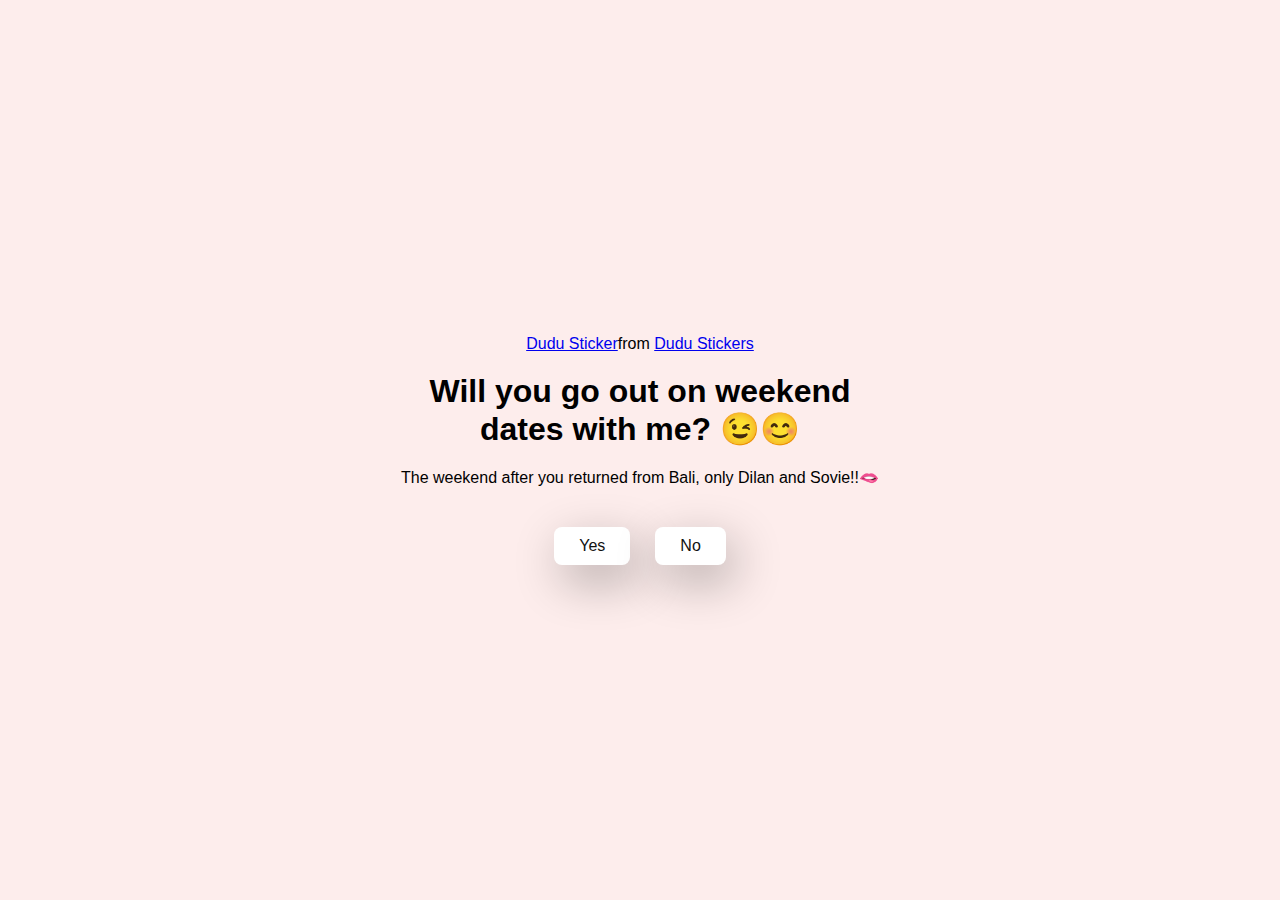
<file: index.html>
<!DOCTYPE html>
<html lang="en">
  <head>
    <meta charset="UTF-8" />
    <meta name="viewport" content="width=device-width, initial-scale=1.0" />
    <title>Ask Him Out</title>

    <link rel="stylesheet" href="./style.css" />
  </head>
  <body>
    <div class="container">
      <div
        class="tenor-gif-embed"
        data-postid="15193177280475281241"
        data-share-method="host"
        data-aspect-ratio="0.75"
        data-width="100%"
      >
        <a href="https://tenor.com/view/dudu-gif-15193177280475281241">Dudu Sticker</a
        >from
        <a href="https://tenor.com/search/dudu-stickers">Dudu Stickers</a>
      </div>
      <script
        type="text/javascript"
        async
        src="https://tenor.com/embed.js"
      ></script>
      <h1>Will you go out on weekend dates with me? 😉😊</h1>
      <p>The weekend after you returned from Bali, only Dilan and Sovie!!🫦 <p>

      <div class="btn">
        <a href="yes.html">Yes</a>
        <a href="no1.html">No</a>
      </div>
    </div>
  </body>
</html>
</file>
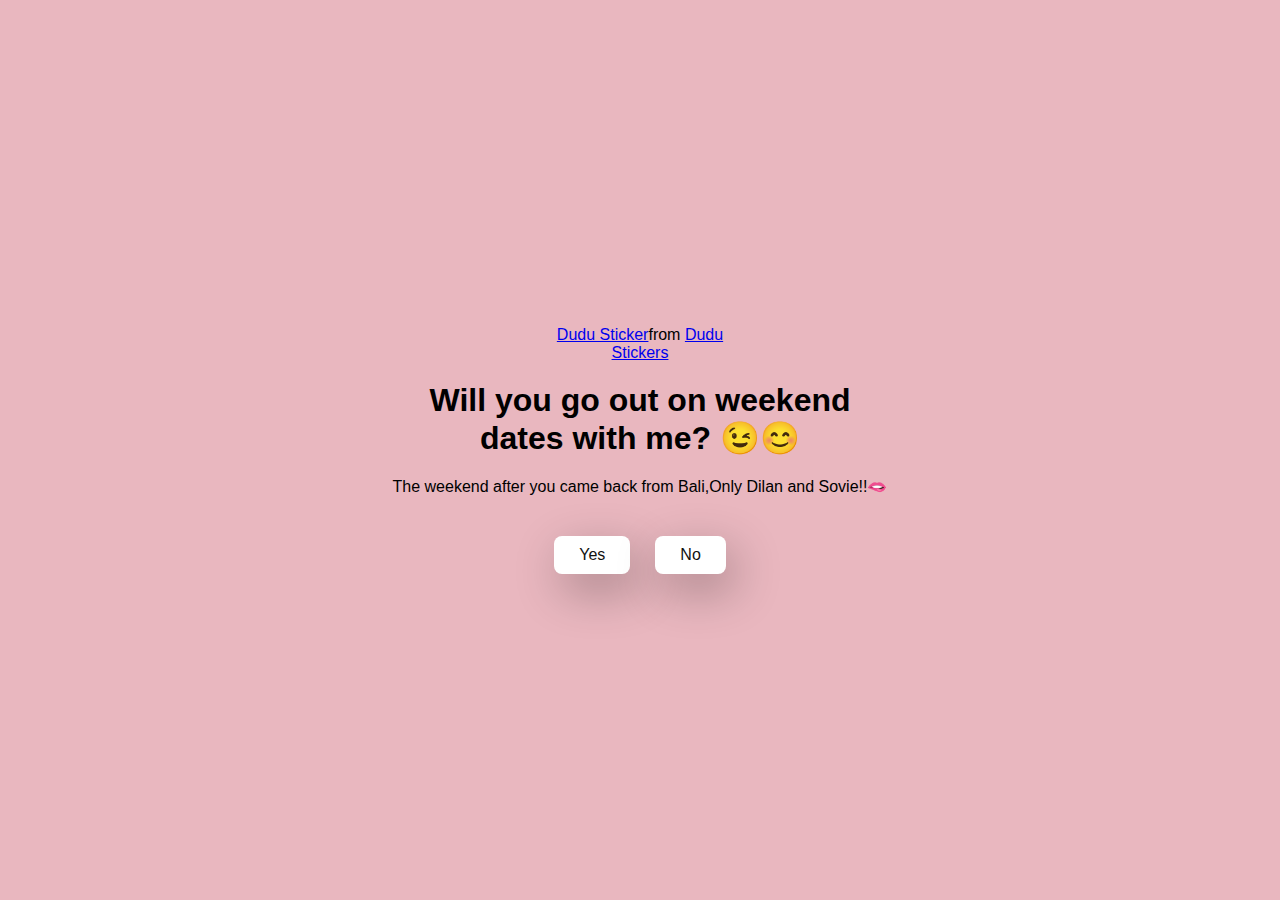
<file: asking/index.html>
<!DOCTYPE html>
<html lang="en">
  <head>
    <meta charset="UTF-8" />
    <meta name="viewport" content="width=device-width, initial-scale=1.0" />
    <title>Ask Him Out</title>

    <link rel="stylesheet" href="./style.css" />
  </head>
  <body>
    <div class="container">
      <div
        class="tenor-gif-embed"
        data-postid="15193177280475281241"
        data-share-method="host"
        data-aspect-ratio="0.75"
        data-width="100%"
      >
        <a href="https://tenor.com/view/dudu-gif-15193177280475281241">Dudu Sticker</a
        >from
        <a href="https://tenor.com/search/dudu-stickers">Dudu Stickers</a>
      </div>
      <script
        type="text/javascript"
        async
        src="https://tenor.com/embed.js"
      ></script>
      <h1>Will you go out on weekend dates with me? 😉😊</h1>
      <p>The weekend after you came back from Bali,Only Dilan and Sovie!!🫦 <p>

      <div class="btn">
        <a href="yes.html">Yes</a>
        <a href="no1.html">No</a>
      </div>
    </div>
  </body>
</html>
</file>
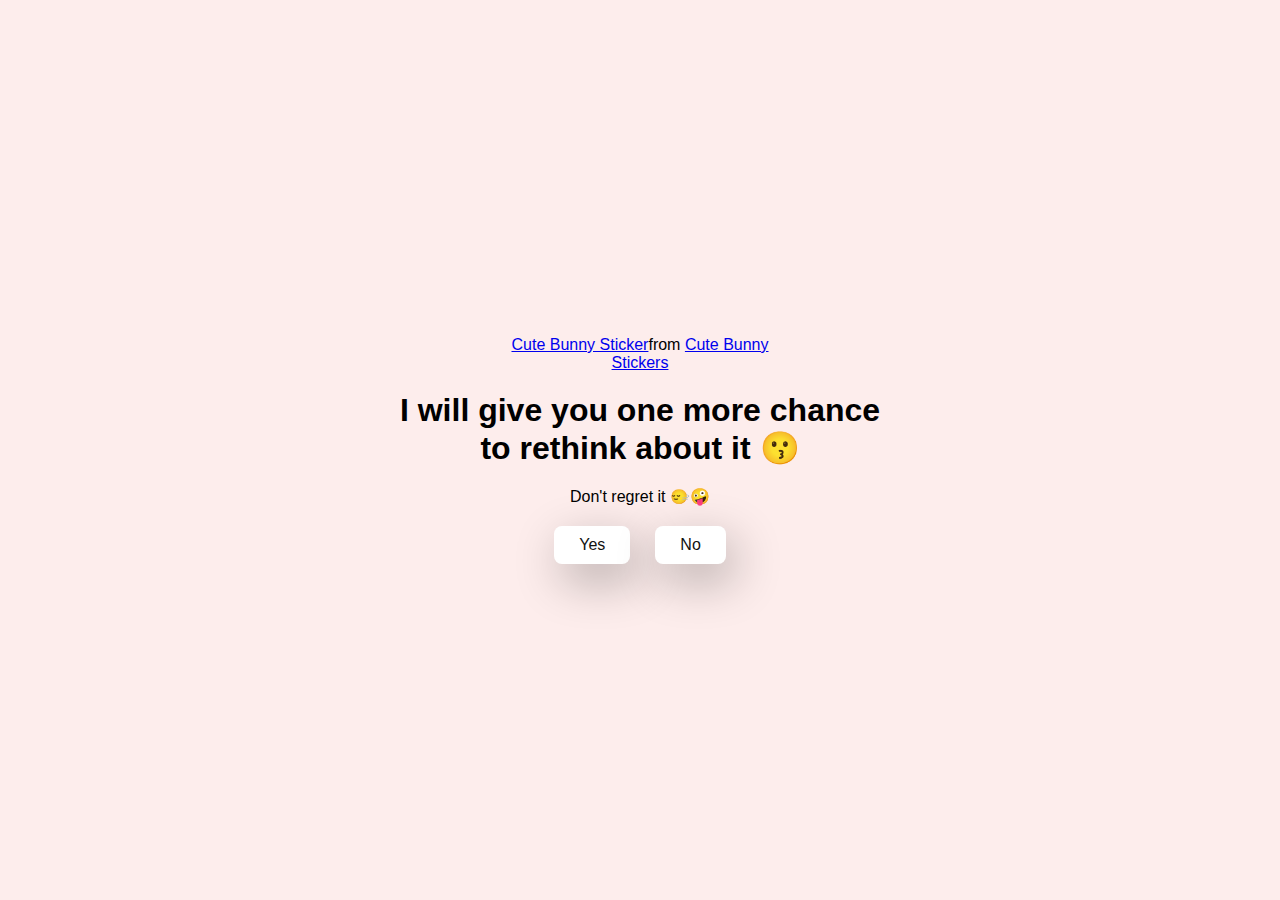
<file: no1.html>
<!DOCTYPE html>
<html lang="en">
  <head>
    <meta charset="UTF-8" />
    <meta name="viewport" content="width=device-width, initial-scale=1.0" />
    <title>Ask Him Out</title>

    <link rel="stylesheet" href="./style.css" />
  </head>
  <body>
    <div class="container">
      <div
        class="tenor-gif-embed"
        data-postid="15760803"
        data-share-method="host"
        data-aspect-ratio="0.75"
        data-width="100%"
      >
        <a href="https://tenor.com/view/cute-bunny-hand-cuddle-feeling-relaxed-gif-15760803">Cute Bunny Sticker</a
        >from
        <a href="https://tenor.com/search/cute-bunny-stickers">Cute Bunny Stickers</a>
      </div>
      <script
        type="text/javascript"
        async
        src="https://tenor.com/embed.js"
      ></script>
      <h1>I will give you one more chance to rethink about it 😗</h1>
      <p>Don't regret it 🙂‍↔️🤪</p>

      <div class="btn">
        <a href="yes.html">Yes</a>
        <a href="no2.html">No</a>
      </div>
    </div>
  </body>
</html>
</file>
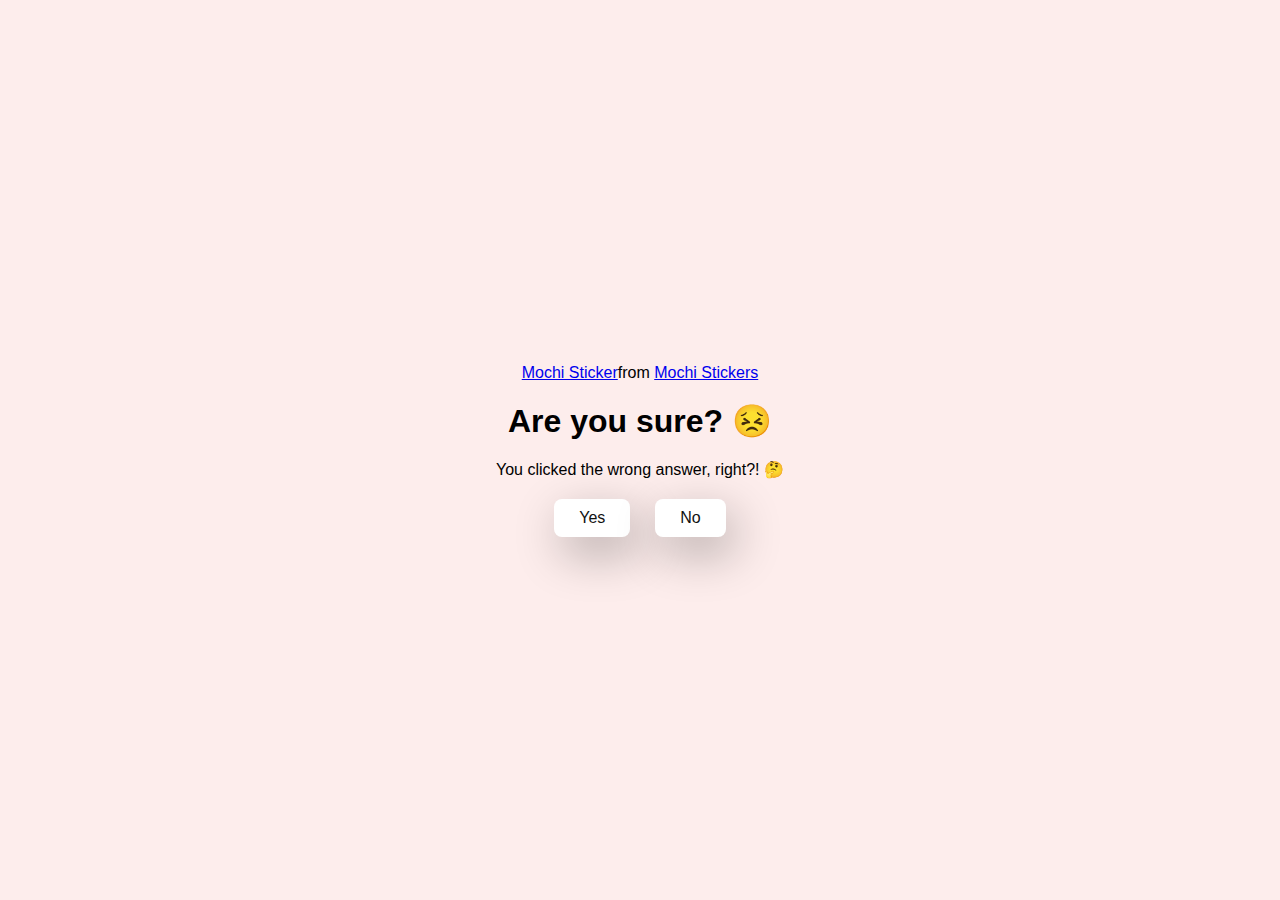
<file: no2.html>
<!DOCTYPE html>
<html lang="en">
  <head>
    <meta charset="UTF-8" />
    <meta name="viewport" content="width=device-width, initial-scale=1.0" />
    <title>Ask Him Out</title>

    <link rel="stylesheet" href="./style.css" />
  </head>
  <body>
    <div class="container">
      <div
        class="tenor-gif-embed"
        data-postid="22050818"
        data-share-method="host"
        data-aspect-ratio="0.75"
        data-width="100%"
        >
        <a href="https://tenor.com/view/mochi-gif-22050818">Mochi Sticker</a
        >from
        <a href="https://tenor.com/search/mochi-stickers">Mochi Stickers</a>
      </div>
      <script
        type="text/javascript"
        async
        src="https://tenor.com/embed.js"
      ></script>

      <h1>Are you sure? 😣</h1>
      <p>You clicked the wrong answer, right?! 🤔</p>

      <div class="btn">
        <a href="yes.html">Yes</a>
        <a href="no3.html">No</a>
      </div>
    </div>
  </body>
</html>
</file>
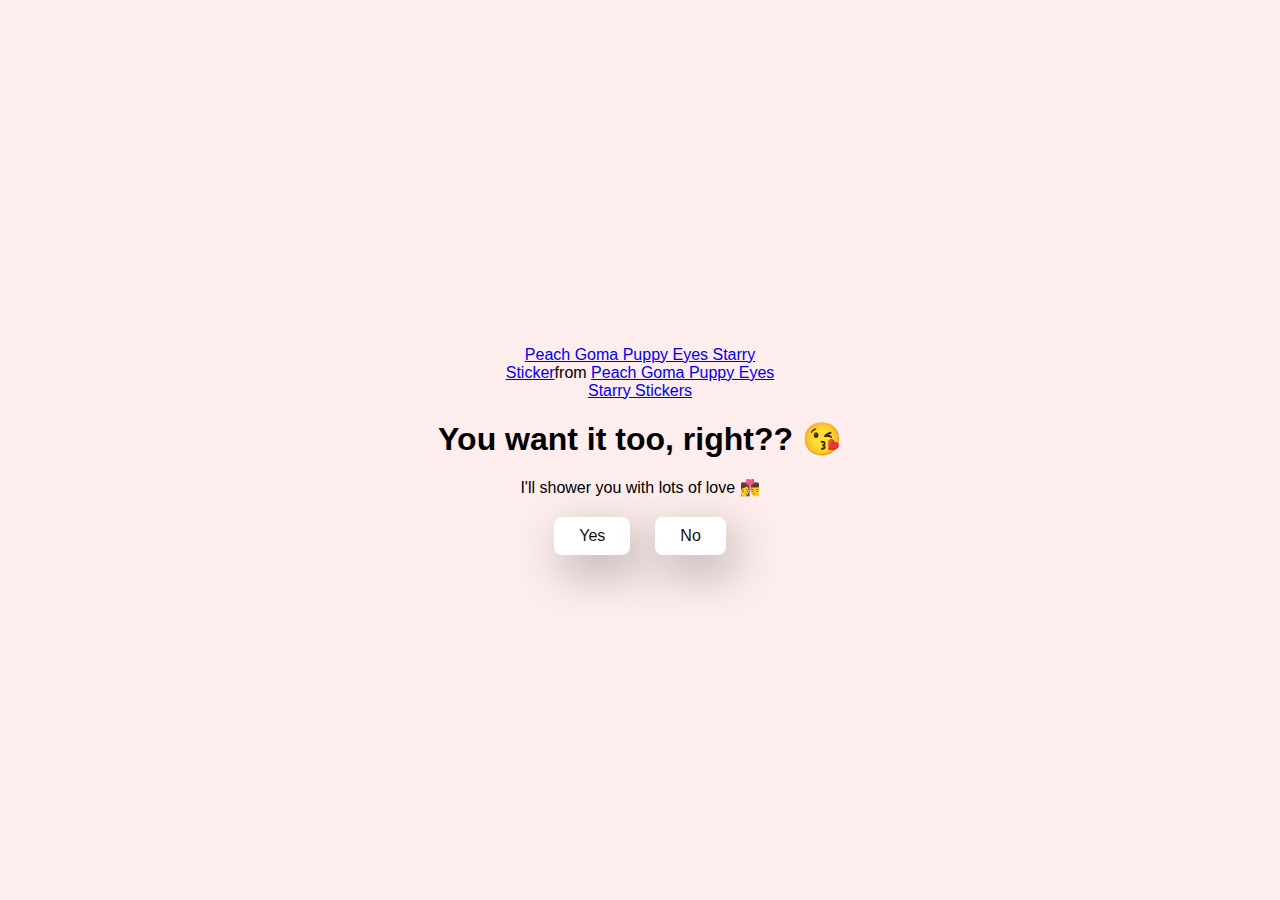
<file: no3.html>
<!DOCTYPE html>
<html lang="en">
  <head>
    <meta charset="UTF-8" />
    <meta name="viewport" content="width=device-width, initial-scale=1.0" />
    <title>Ask Him Out</title>

    <link rel="stylesheet" href="./style.css" />
  </head>
  <body>
    <div class="container">
      <div
        class="tenor-gif-embed"
        data-postid="9576462608094375951"
        data-share-method="host"
        data-aspect-ratio="0.75"
        data-width="100%"
      >
        <a
          href="https://tenor.com/view/peach-goma-puppy-eyes-starry-gif-9576462608094375951"
          >Peach Goma Puppy Eyes Starry Sticker</a
        >from
        <a href="https://tenor.com/search/peach-goma-puppy-eyes-starry-stickers">Peach Goma Puppy Eyes Starry Stickers</a>
      </div>
      <script
        type="text/javascript"
        async
        src="https://tenor.com/embed.js"
      ></script>

      <h1>You want it too, right?? 😘</h1>
      <p>I'll shower you with lots of love 👩‍❤️‍💋‍👨</p>

      <div class="btn">
        <a href="yes.html">Yes</a>
        <a href="no4.html">No</a>
      </div>
    </div>
  </body>
</html>
</file>
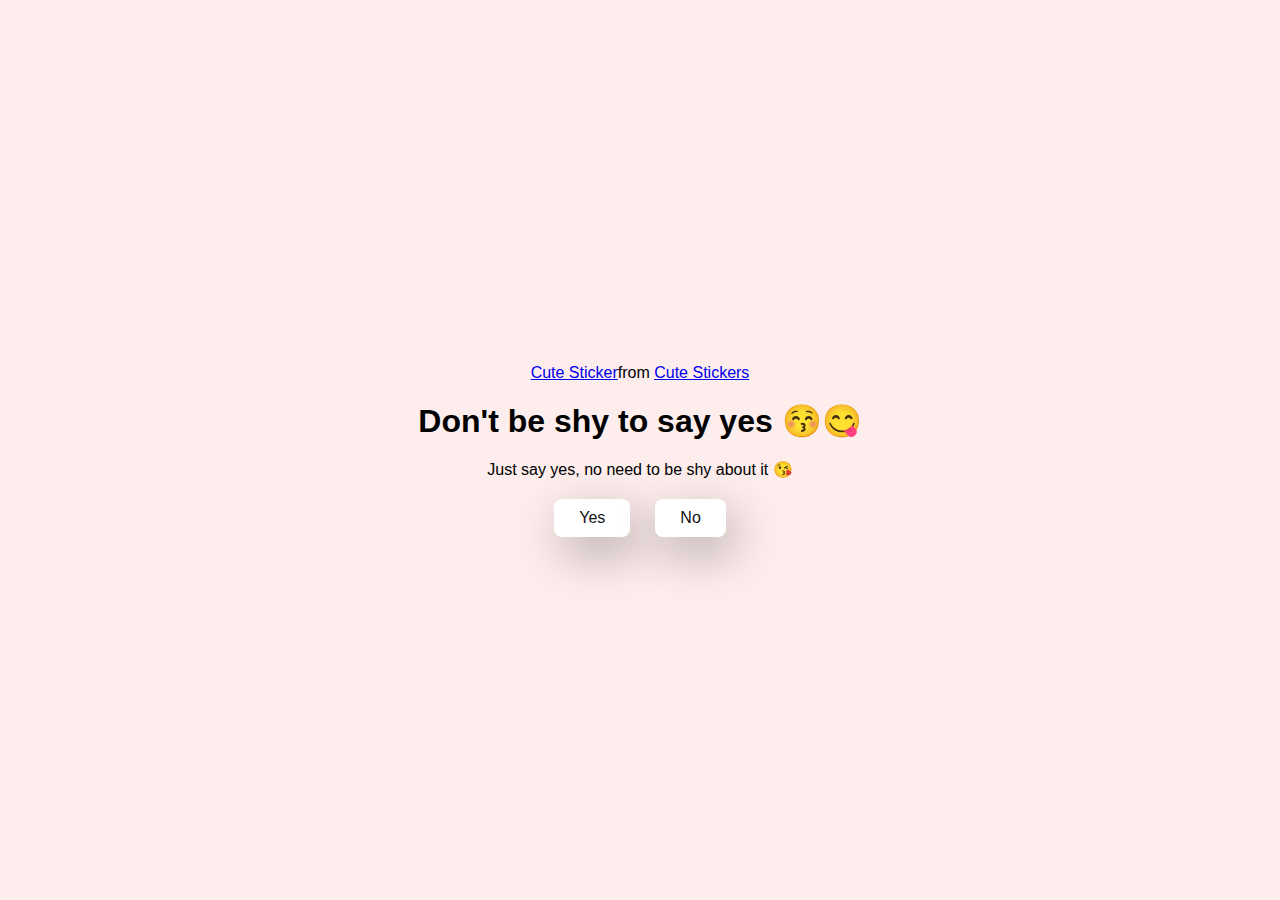
<file: no4.html>
<!DOCTYPE html>
<html lang="en">
  <head>
    <meta charset="UTF-8" />
    <meta name="viewport" content="width=device-width, initial-scale=1.0" />
    <title>Ask Him Out</title>

    <link rel="stylesheet" href="./style.css" />
  </head>
  <body>
    <div class="container">
      <div
        class="tenor-gif-embed"
        data-postid="25266045"
        data-share-method="host"
        data-aspect-ratio="0.75"
        data-width="100%"
      >
        <a
          href="https://tenor.com/view/cute-gif-25266045"
          >Cute Sticker</a
        >from
        <a href="https://tenor.com/search/cute-stickers">Cute Stickers</a>
      </div>
      <script
        type="text/javascript"
        async
        src="https://tenor.com/embed.js"
      ></script>

      <h1>Don't be shy to say yes 😚😋</h1>
      <p>Just say yes, no need to be shy about it 😘</p>

      <div class="btn">
        <a href="yes.html">Yes</a>
        <a href="no5.html">No</a>
      </div>
    </div>
  </body>
</html>
</file>
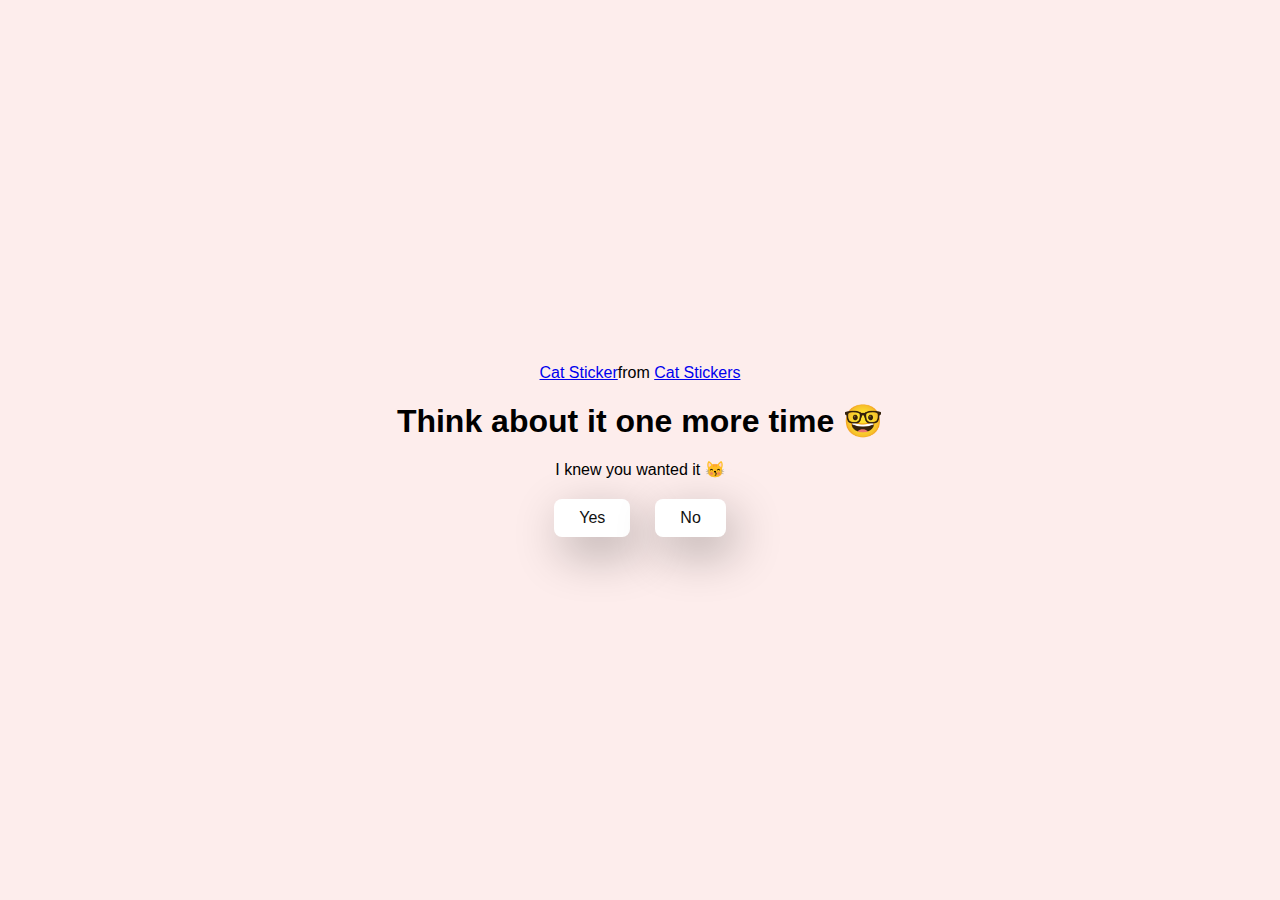
<file: no5.html>
<!DOCTYPE html>
<html lang="en">
  <head>
    <meta charset="UTF-8" />
    <meta name="viewport" content="width=device-width, initial-scale=1.0" />
    <title>Ask Him Out</title>

    <link rel="stylesheet" href="./style.css" />
  </head>
  <body>
    <div class="container">
      <div
        class="tenor-gif-embed"
        data-postid="19513151"
        data-share-method="host"
        data-aspect-ratio="0.75"
        data-width="100%"
      >
        <a
          href="https://tenor.com/view/cat-gif-19513151"
          >Cat Sticker</a
        >from
        <a href="https://tenor.com/search/cat-stickers"
          >Cat Stickers</a
        >
      </div>
      <script
        type="text/javascript"
        async
        src="https://tenor.com/embed.js"
      ></script>

      <h1>Think about it               
        one more time 🤓</h1>
      <p>I knew you wanted it 😽</p>

      <div class="btn">
        <a href="yes.html">Yes</a>
        <a href="#" id="move-random">No</a>
      </div>
    </div>

    <script src="./script.js"></script>
  </body>
</html>
</file>
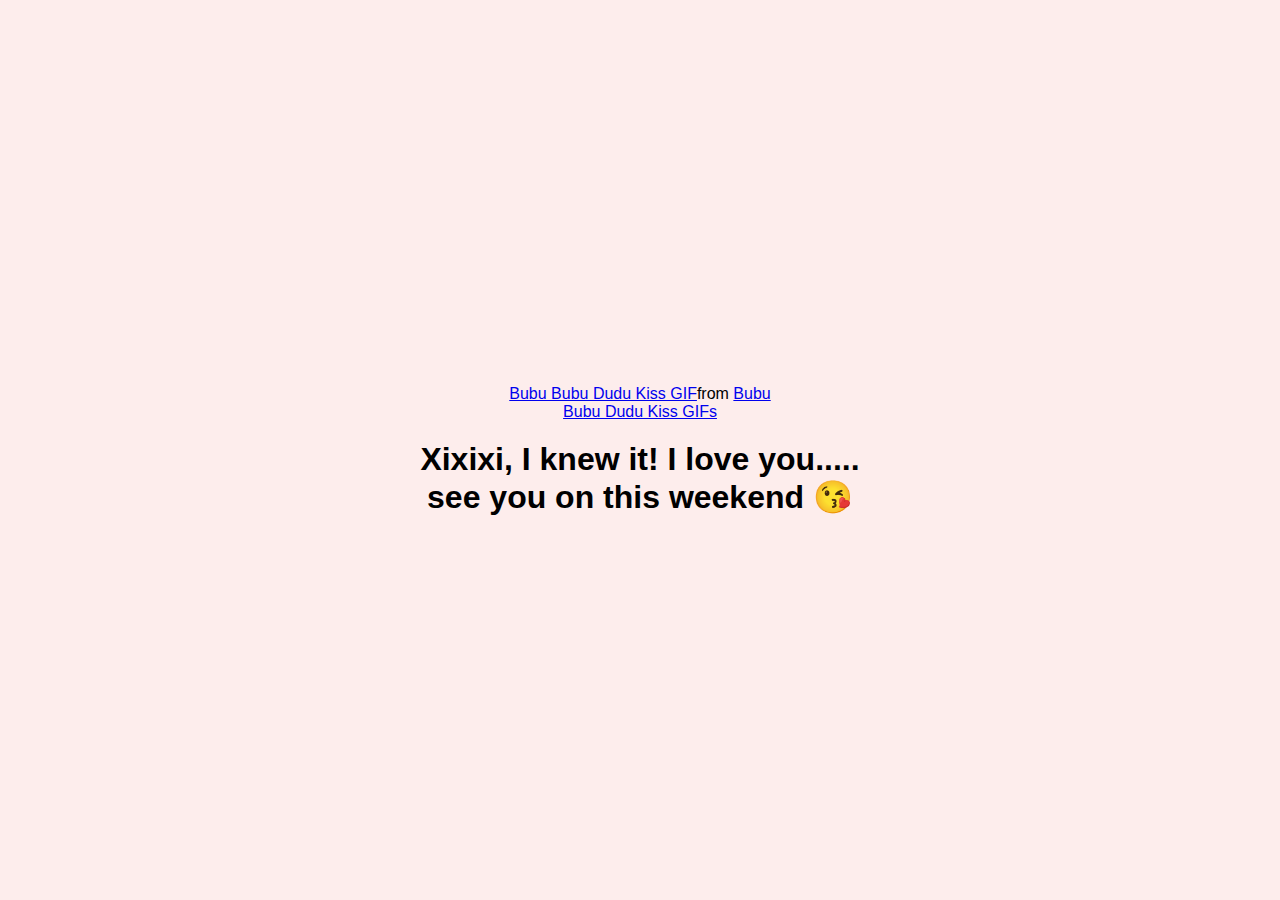
<file: yes.html>
<!DOCTYPE html>
<html lang="en">
  <head>
    <meta charset="UTF-8" />
    <meta name="viewport" content="width=device-width, initial-scale=1.0" />
    <title>Ask Him Out</title>

    <link rel="stylesheet" href="./style.css" />
  </head>
  <body>
    <div class="container">
      <div
        class="tenor-gif-embed"
        data-postid="7549072801185261876"
        data-share-method="host"
        data-aspect-ratio="0.75"
        data-width="100%"
      >
        <a
          href="https://tenor.com/view/bubu-bubu-dudu-kiss-kiss-gif-gif-7549072801185261876"
          >Bubu Bubu Dudu Kiss GIF</a
        >from <a href="https://tenor.com/search/budu-dudu-kiss-gifs">Bubu Bubu Dudu Kiss GIFs</a>
      </div>
      <script
        type="text/javascript"
        async
        src="https://tenor.com/embed.js"
      ></script>
      <h1>Xixixi, I knew it! I love you.....
        see you on this weekend 😘</h1>
    </div>
  </body>
</html>
</file>
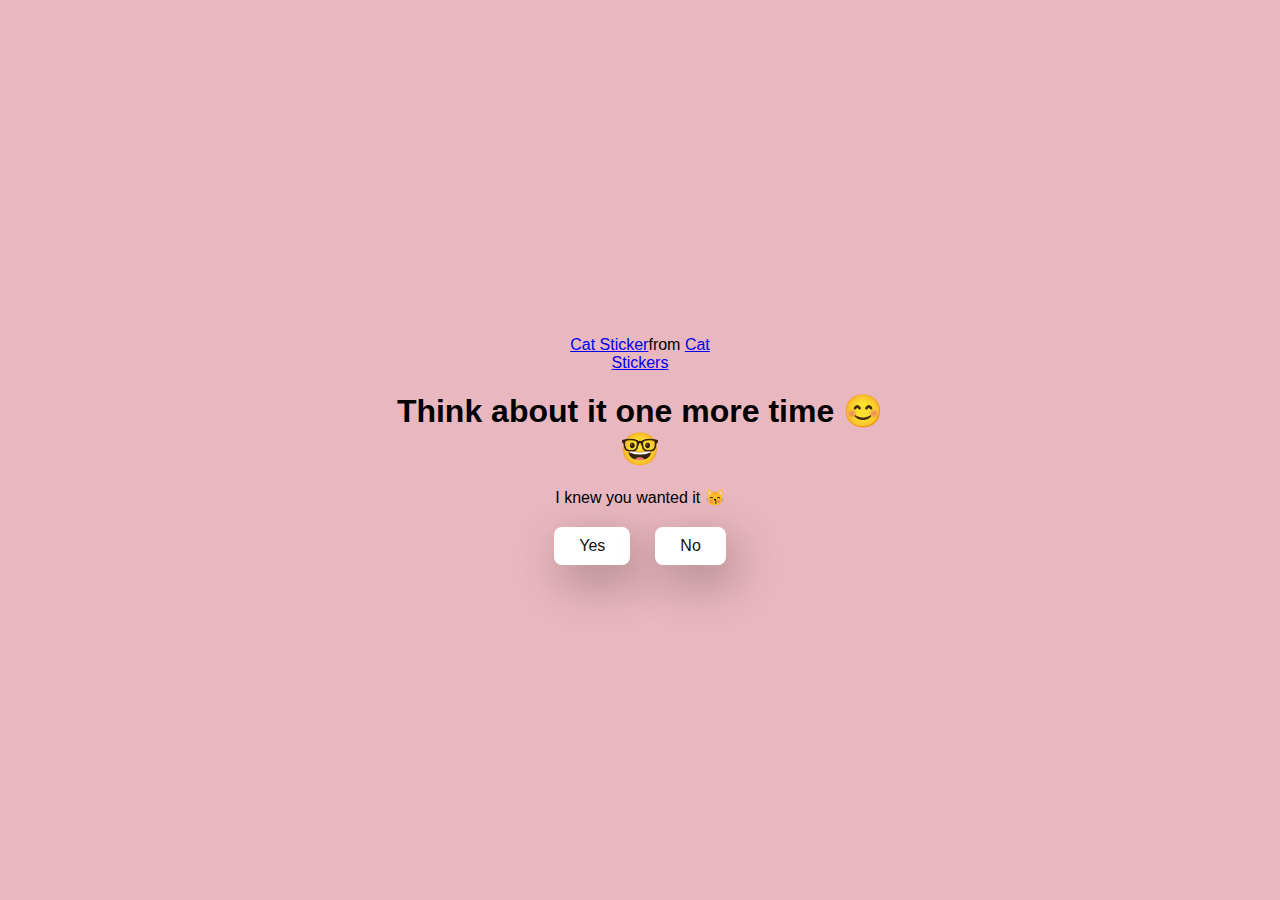
<file: asking/no5.html>
<!DOCTYPE html>
<html lang="en">
  <head>
    <meta charset="UTF-8" />
    <meta name="viewport" content="width=device-width, initial-scale=1.0" />
    <title>Ask Him Out</title>

    <link rel="stylesheet" href="./style.css" />
  </head>
  <body>
    <div class="container">
      <div
        class="tenor-gif-embed"
        data-postid="19513151"
        data-share-method="host"
        data-aspect-ratio="0.75"
        data-width="100%"
      >
        <a
          href="https://tenor.com/view/cat-gif-19513151"
          >Cat Sticker</a
        >from
        <a href="https://tenor.com/search/cat-stickers"
          >Cat Stickers</a
        >
      </div>
      <script
        type="text/javascript"
        async
        src="https://tenor.com/embed.js"
      ></script>

      <h1>Think about it one more time 😊🤓</h1>
      <p>I knew you wanted it 😽</p>

      <div class="btn">
        <a href="yes.html">Yes</a>
        <a href="#" id="move-random">No</a>
      </div>
    </div>

    <script src="./script.js"></script>
  </body>
</html>
</file>
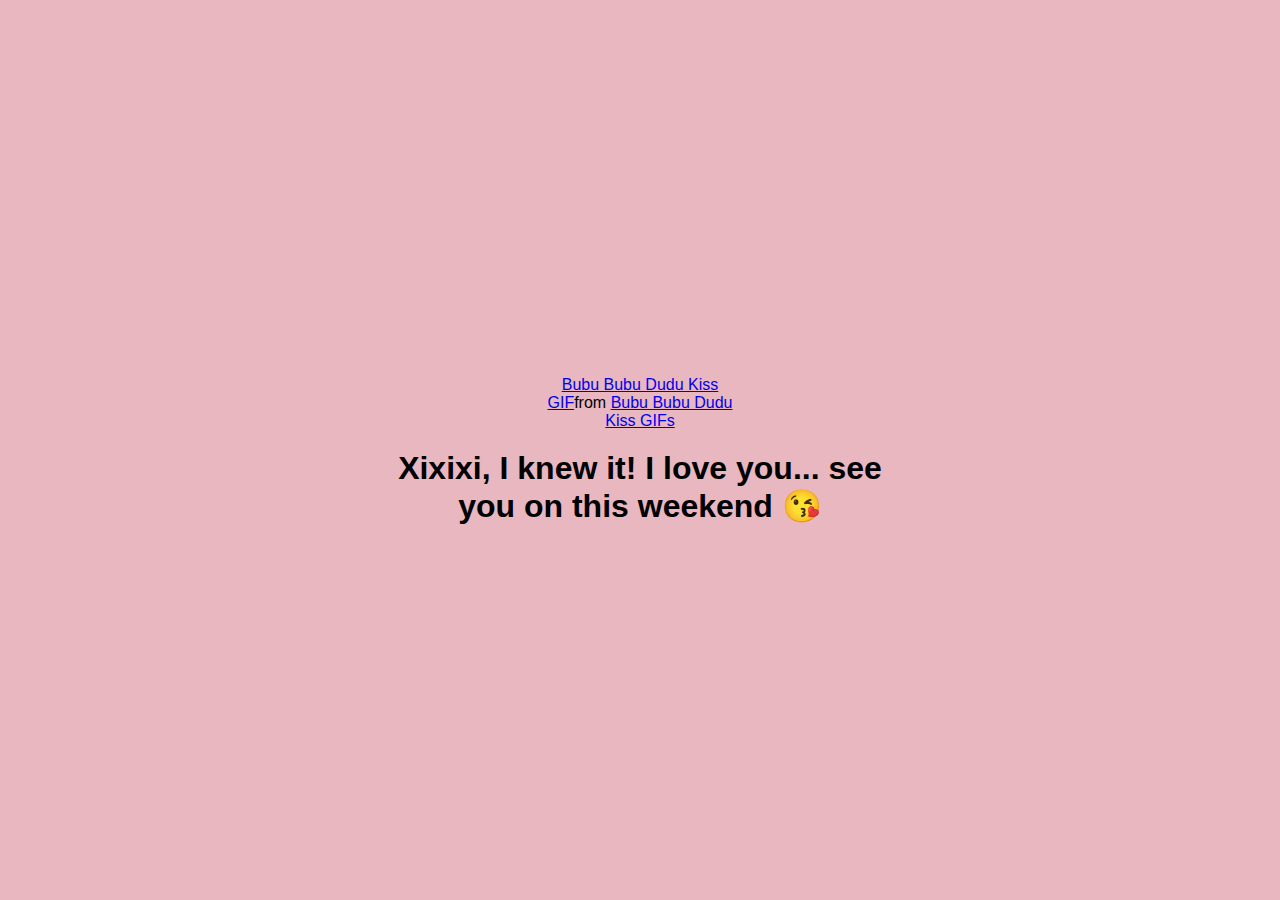
<file: asking/yes.html>
<!DOCTYPE html>
<html lang="en">
  <head>
    <meta charset="UTF-8" />
    <meta name="viewport" content="width=device-width, initial-scale=1.0" />
    <title>Ask Him Out</title>

    <link rel="stylesheet" href="./style.css" />
  </head>
  <body>
    <div class="container">
      <div
        class="tenor-gif-embed"
        data-postid="7549072801185261876"
        data-share-method="host"
        data-aspect-ratio="0.75"
        data-width="100%"
      >
        <a
          href="https://tenor.com/view/bubu-bubu-dudu-kiss-kiss-gif-gif-7549072801185261876"
          >Bubu Bubu Dudu Kiss GIF</a
        >from <a href="https://tenor.com/search/budu-dudu-kiss-gifs">Bubu Bubu Dudu Kiss GIFs</a>
      </div>
      <script
        type="text/javascript"
        async
        src="https://tenor.com/embed.js"
      ></script>
      <h1>Xixixi, I knew it! I love you...
        see you on this weekend 😘</h1>
    </div>
  </body>
</html>
</file>
<file: style.css>
* {
  margin: 0;
  padding: 0;
  box-sizing: border-box;
  font-family: sans-serif;
}

body {
  width: 100%;
  min-height: 100vh;
  display: flex;
  justify-content: center;
  align-items: center;
  background-color: #FDEDEC;
}

.container {
  display: flex;
  flex-direction: column;
  text-align: center;
  align-items: center;
  gap: 20px;
  max-width: 500px;
  margin: 20px;
}

.container .tenor-gif-embed {
  max-width: 300px;
}

.container .btn {
  display: flex;
  gap: 25px;
}

.btn a {
  text-decoration: none;
  color: #111;
  background: #fff;
  padding: 10px 25px;
  border-radius: 8px;
  box-shadow: 0.5rem 1rem 3rem hsl(0, 0%, 0%, 0.3);
}
</file>
<file: asking/style.css>
* {
  margin: 0;
  padding: 0;
  box-sizing: border-box;
  font-family: sans-serif;
}

body {
  width: 100%;
  min-height: 100vh;
  display: flex;
  justify-content: center;
  align-items: center;
  background-color: #e9b7bf;
}

.container {
  display: flex;
  flex-direction: column;
  text-align: center;
  align-items: center;
  gap: 20px;
  max-width: 500px;
  margin: 20px;
}

.container .tenor-gif-embed {
  max-width: 200px;
}

.container .btn {
  display: flex;
  gap: 25px;
}

.btn a {
  text-decoration: none;
  color: #111;
  background: #fff;
  padding: 10px 25px;
  border-radius: 8px;
  box-shadow: 0.5rem 1rem 3rem hsl(0, 0%, 0%, 0.3);
}
</file>
